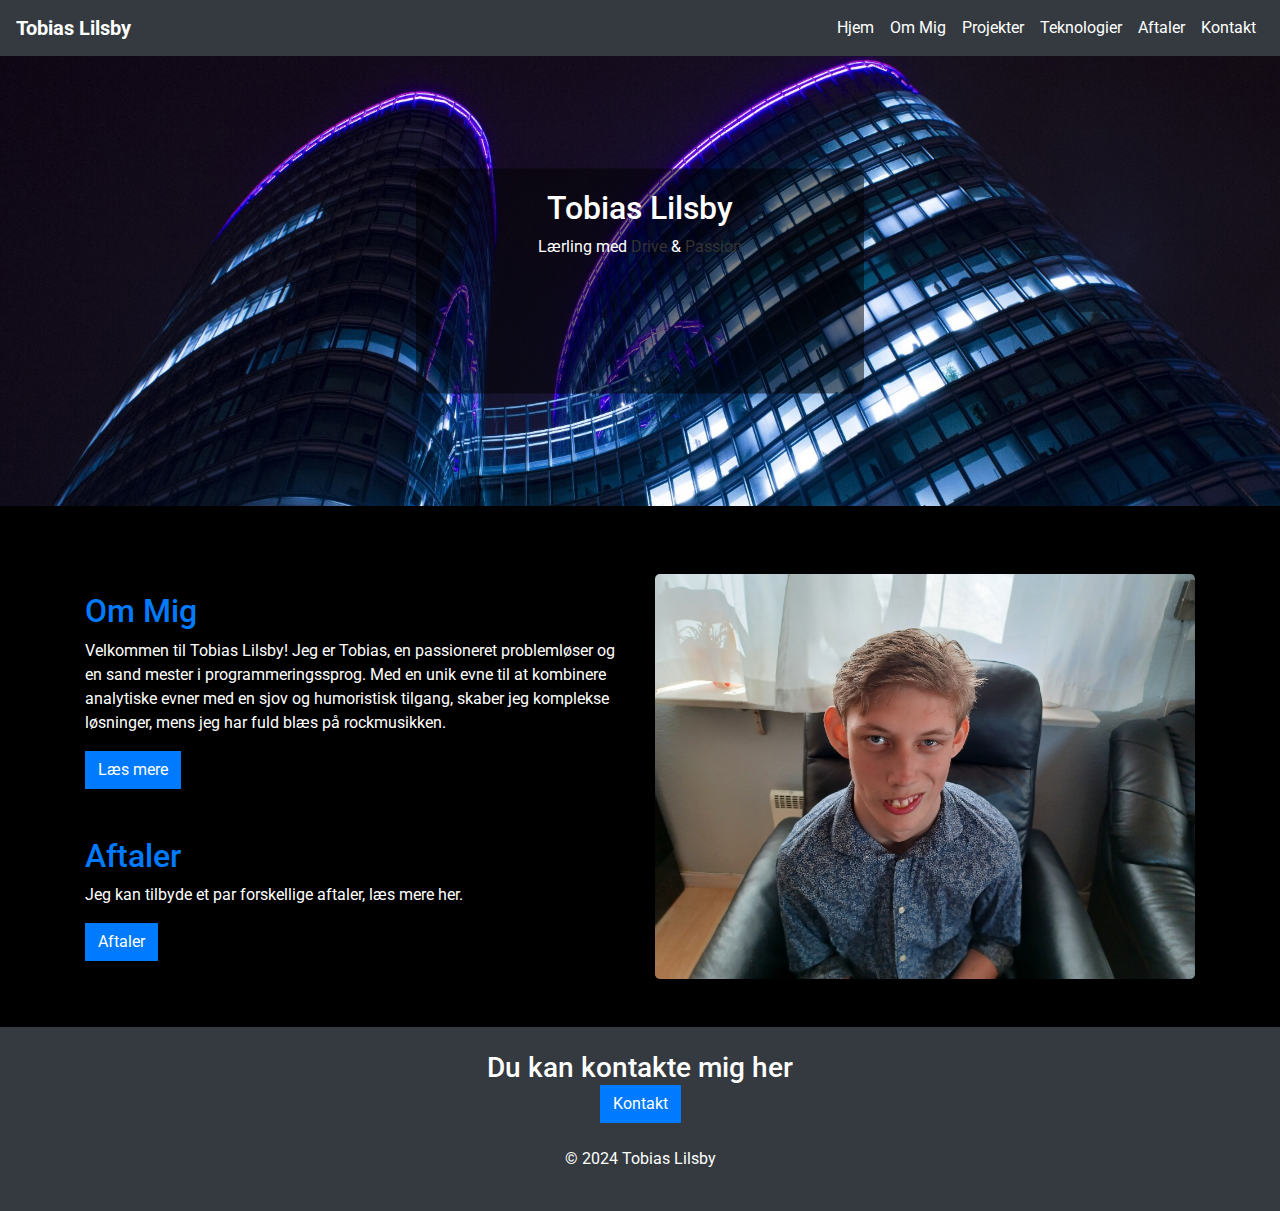
<file: PortofolioWebsite/index.html>
<!DOCTYPE html>
<html lang="da">
<head>
  <meta charset="UTF-8">
  <meta name="viewport" content="width=device-width, initial-scale=1.0">
  <title>Tobias Lilsby - Hjem</title>
  <link href="https://fonts.googleapis.com/css2?family=Roboto:wght@700&display=swap" rel="stylesheet">
  <link rel="stylesheet" href="https://stackpath.bootstrapcdn.com/bootstrap/4.5.2/css/bootstrap.min.css">
  <link rel="stylesheet" href="style.css">

  <link rel="apple-touch-icon" sizes="180x180" href="img/icon/apple-touch-icon.png">
  <link rel="icon" type="image/png" sizes="32x32" href="img/icon/favicon-32x32.png">
  <link rel="icon" type="image/png" sizes="16x16" href="img/icon/favicon-16x16.png">
  <link rel="icon" type="image/png" sizes="192x192" href="img/icon/android-chrome-192x192.png">
  <link rel="icon" type="image/ico" sizes="16x16" href="img/icon/favicon.ico">
  <link rel="manifest" href="/site.webmanifest">
  
</head>

<body>
  <header>
    <nav class="navbar navbar-expand-lg" style="background-color: #343a40;">
      <a class="navbar-brand text-white font-weight-bold" href="#">Tobias Lilsby</a>
      <button class="navbar-toggler" type="button" data-toggle="collapse" data-target="#navbarNav" aria-controls="navbarNav" aria-expanded="false" aria-label="Toggle navigation">
        <span class="navbar-toggler-icon"></span>
      </button>
      <div class="collapse navbar-collapse" id="navbarNav">
        <ul class="navbar-nav ml-auto">
          <li class="nav-item"><a class="nav-link" href="index.html">Hjem</a></li>
          <li class="nav-item"><a class="nav-link" href="about.html">Om Mig</a></li>
          <li class="nav-item"><a class="nav-link" href="#projects">Projekter</a></li>
          <li class="nav-item"><a class="nav-link" href="#technologies">Teknologier</a></li>
          <li class="nav-item"><a class="nav-link" href="#services">Aftaler</a></li>
          <li class="nav-item"><a class="nav-link" href="contact.html">Kontakt</a></li>
        </ul>
      </div>
    </nav>

    <div class="top-image-container">
      <img src="img/top-img.jpg" alt="Billede" class="top-image">
      <div class="overlay">
        <div class="text">
          <h2>Tobias Lilsby</h2>
          <p>Lærling med <span class="highlight">Drive</span> & <span class="highlight">Passion</span></p>
        </div>
      </div>
    </div>

  </header>

  <!-- Hjem sektion -->
   <!-- Om Mig og Aftaler sektion -->
   <section id="about" class="py-5">
    <div class="container">
      <div class="row align-items-center">
        <!-- Venstre side: Om Mig og Aftaler -->
        <div class="col-md-6">
          <div class="mb-5">
            <h2 class="text-primary">Om Mig</h2>
            <p>Velkommen til Tobias Lilsby! Jeg er Tobias, en passioneret problemløser og en sand mester i programmeringssprog. Med en unik evne til at kombinere analytiske evner med en sjov og humoristisk tilgang, skaber jeg komplekse løsninger, mens jeg har fuld blæs på rockmusikken.</p>
            <a href="about.html" class="btn btn-primary">Læs mere</a>
          </div>
          <div>
            <h2 class="text-primary">Aftaler</h2>
            <p>Jeg kan tilbyde et par forskellige aftaler, læs mere her.</p>
            <a href="services.html" class="btn btn-primary">Aftaler</a>
          </div>
        </div>
        <!-- Højre side: Billede af dig -->
        <div class="col-md-6">
          <img src="img/billede-af-mig.jpeg" alt="Tobias" class="img-fluid rounded-lg">
        </div>
      </div>
    </div>
  </section>

  
<!-- Footer -->
<footer class="py-4 bg-dark">
  <div class="container text-center">
    <h3 class="mb-0">Du kan kontakte mig her</h3>
    <a href="contact.html" class="btn btn-primary mb-4">Kontakt</a>
  </div>

  <p>&copy; 2024 Tobias Lilsby</p>
</footer>

  <script src="script.js"></script>
</body>
</html>
</file>
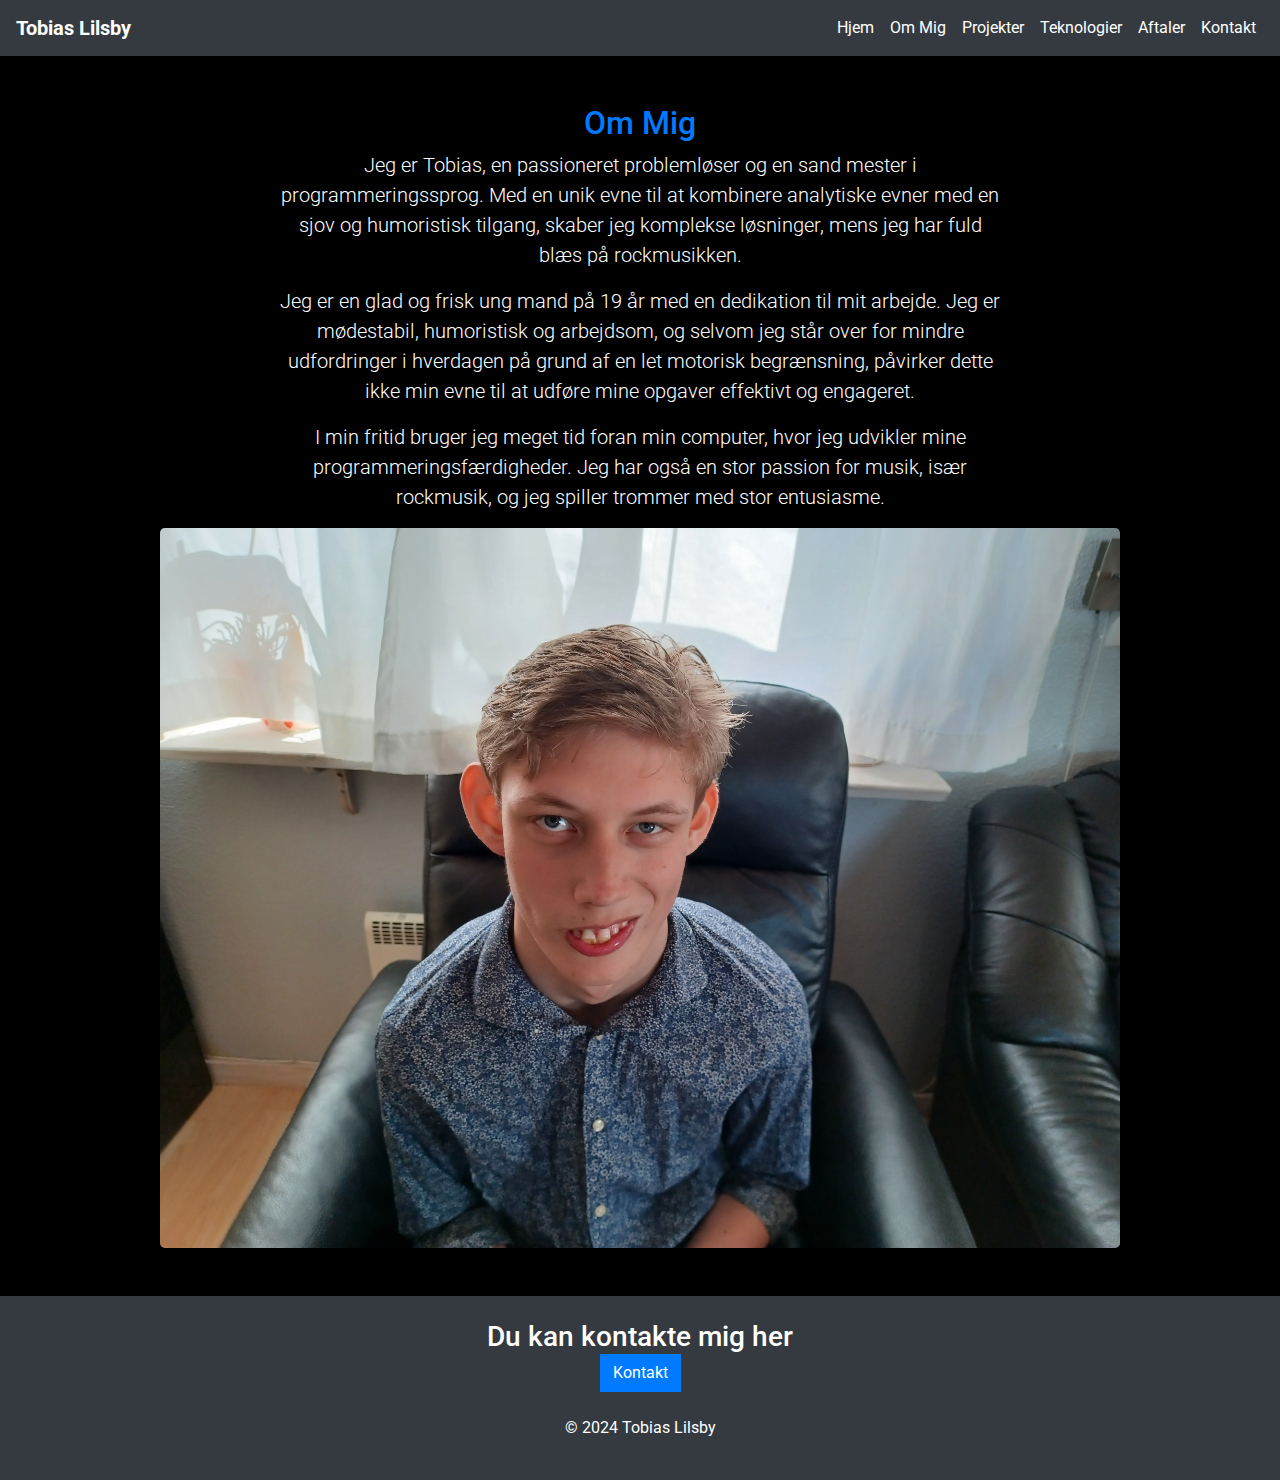
<file: PortofolioWebsite/about.html>
<!DOCTYPE html>
<html lang="da">
<head>
  <meta charset="UTF-8">
  <meta name="viewport" content="width=device-width, initial-scale=1.0">
  <title>Tobias Lilsby - Om Mig</title>
  <link href="https://fonts.googleapis.com/css2?family=Roboto:wght@700&display=swap" rel="stylesheet">
  <link rel="stylesheet" href="https://stackpath.bootstrapcdn.com/bootstrap/4.5.2/css/bootstrap.min.css">
  <link rel="stylesheet" href="style.css">

  <link rel="apple-touch-icon" sizes="180x180" href="img/icon/apple-touch-icon.png">
  <link rel="icon" type="image/png" sizes="32x32" href="img/icon/favicon-32x32.png">
  <link rel="icon" type="image/png" sizes="16x16" href="img/icon/favicon-16x16.png">
  <link rel="icon" type="image/png" sizes="192x192" href="img/icon/android-chrome-192x192.png">
  <link rel="icon" type="image/ico" sizes="16x16" href="img/icon/favicon.ico">
  <link rel="manifest" href="/site.webmanifest">
  
</head>
<body>
  <header>
    <nav class="navbar navbar-dark bg-dark navbar-expand-lg">
      <a class="navbar-brand text-white font-weight-bold" href="#">Tobias Lilsby</a>
      <ul class="navbar-nav ml-auto">
        <li class="nav-item"><a class="nav-link" href="home.html">Hjem</a></li>
        <li class="nav-item"><a class="nav-link" href="about.html">Om Mig</a></li>
        <li class="nav-item"><a class="nav-link" href="#projects">Projekter</a></li>
        <li class="nav-item"><a class="nav-link" href="#technologies">Teknologier</a></li>
        <li class="nav-item"><a class="nav-link" href="services.html">Aftaler</a></li>
        <li class="nav-item"><a class="nav-link" href="contact.html">Kontakt</a></li>
      </ul>
    </nav>
  </header>

  <!-- Om Mig sektion -->
  <section id="about" class="py-5 text-center">
    <div class="container">
      <h2 class="text-primary">Om Mig</h2>
      <div class="row justify-content-center">
        <div class="col-md-8">
          <div class="lead text-center">
            <p>Jeg er Tobias, en passioneret problemløser og en sand mester i programmeringssprog. Med en unik evne til at kombinere analytiske evner med en sjov og humoristisk tilgang, skaber jeg komplekse løsninger, mens jeg har fuld blæs på rockmusikken.</p>
            <p>Jeg er en glad og frisk ung mand på 19 år med en dedikation til mit arbejde. Jeg er mødestabil, humoristisk og arbejdsom, og selvom jeg står over for mindre udfordringer i hverdagen på grund af en let motorisk begrænsning, påvirker dette ikke min evne til at udføre mine opgaver effektivt og engageret.</p>
            <p>I min fritid bruger jeg meget tid foran min computer, hvor jeg udvikler mine programmeringsfærdigheder. Jeg har også en stor passion for musik, især rockmusik, og jeg spiller trommer med stor entusiasme.</p>
          </div>
        </div>
      </div>
      <div class="row justify-content-center">
        <div class="col-md-6 center-image">
          <img src="img/billede-af-mig.jpeg" alt="Tobias" class="img-fluid rounded-lg" style="max-width: 400%">
        </div>
      </div>
    </div>
  </section>

  
<!-- Footer -->
<footer class="py-4 bg-dark">
  <div class="container text-center">
    <h3 class="mb-0">Du kan kontakte mig her</h3>
    <a href="contact.html" class="btn btn-primary mb-4">Kontakt</a>
  </div>

  <p>&copy; 2024 Tobias Lilsby</p>
</footer>

  <script src="script.js"></script>
</body>
</html>
</file>
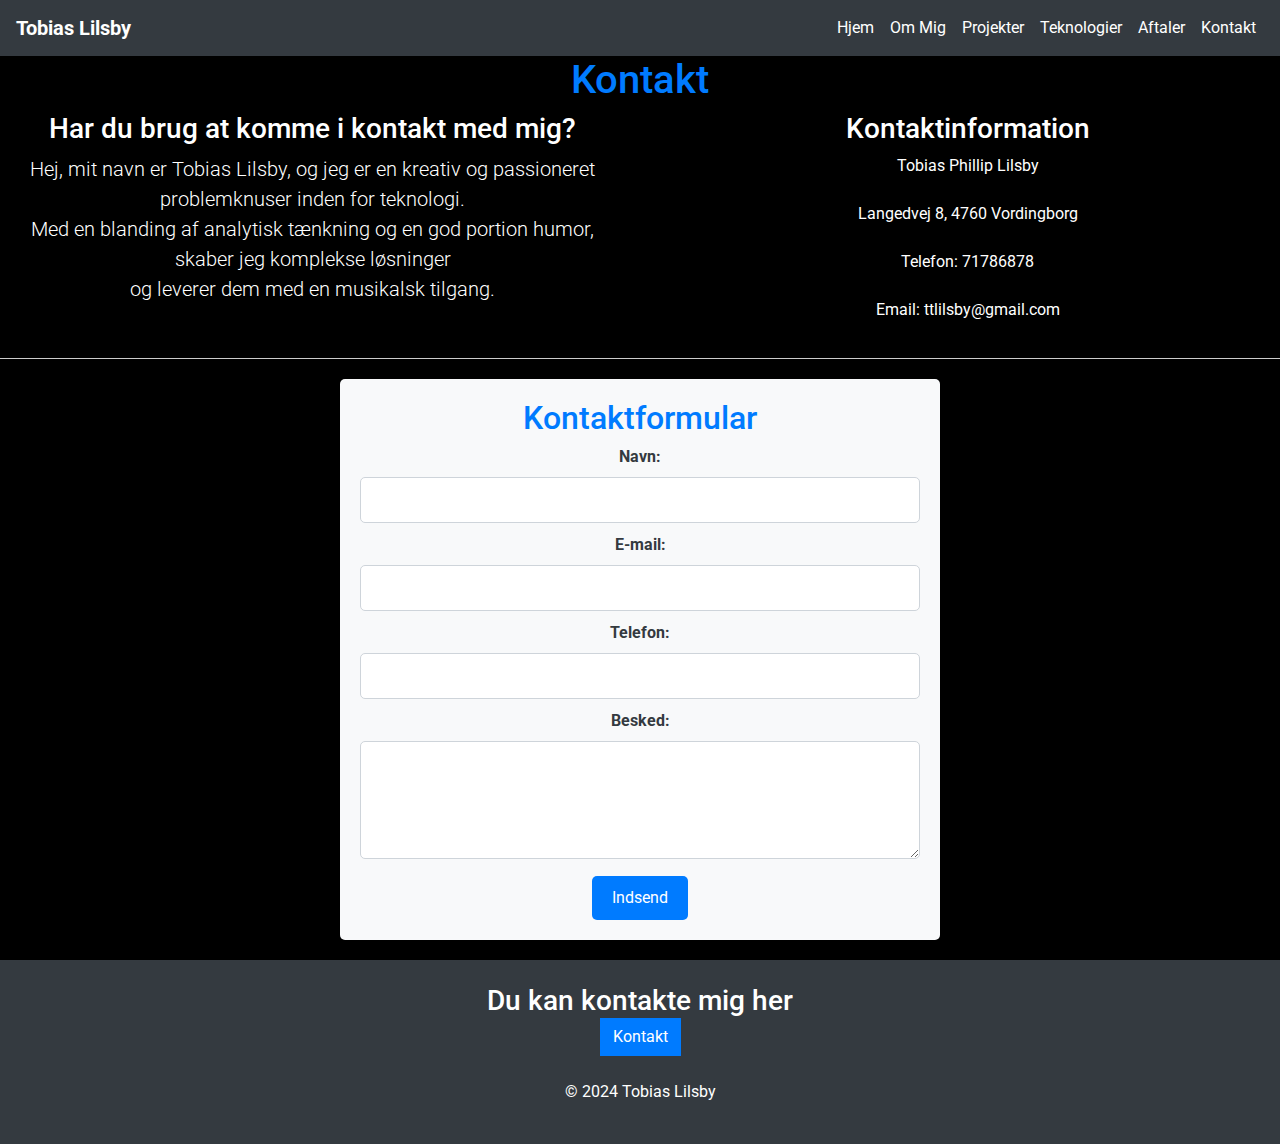
<file: PortofolioWebsite/contact.html>
<!DOCTYPE html>
<html lang="da">
<head>
  <meta charset="UTF-8">
  <meta name="viewport" content="width=device-width, initial-scale=1.0">
  <title>Tobias Lilsby - Kontakt</title>
  <link href="https://fonts.googleapis.com/css2?family=Roboto:wght@700&display=swap" rel="stylesheet">
  <link rel="stylesheet" href="https://stackpath.bootstrapcdn.com/bootstrap/4.5.2/css/bootstrap.min.css">
  <link rel="stylesheet" href="style.css">

  <link rel="apple-touch-icon" sizes="180x180" href="img/icon/apple-touch-icon.png">
  <link rel="icon" type="image/png" sizes="32x32" href="img/icon/favicon-32x32.png">
  <link rel="icon" type="image/png" sizes="16x16" href="img/icon/favicon-16x16.png">
  <link rel="icon" type="image/png" sizes="192x192" href="img/icon/android-chrome-192x192.png">
  <link rel="icon" type="image/ico" sizes="16x16" href="img/icon/favicon.ico">
  <link rel="manifest" href="/site.webmanifest">


  <style>
    /* Tilpasninger til kontaktformularen */
    .formcontainer {
      max-width: 600px;
      margin: 20px auto;
      padding: 20px;
      background-color: #f8f9fa; /* Baggrundsfarve tilpasset resten af hjemmesiden */
      border-radius: 5px;
      box-shadow: 0 0 10px rgba(0, 0, 0, 0.1);
      color: #fff; /* Tekstfarve tilpasset resten af hjemmesiden */
      text-align: center; /* Centrer alt indhold */
    }

    .text-primary {
      color: #007bff; /* Overskriftsfarve tilpasset resten af hjemmesiden */
    }

    label {
      font-weight: bold; /* Gør etiketterne fet for at skille dem ud */
      color: #fff; /* Farve tilpasset resten af hjemmesiden */
    }

    input[type="text"],
    input[type="email"],
    input[type="tel"],
    textarea {
      width: 100%;
      padding: 10px;
      margin-bottom: 10px;
      border: 1px solid #ced4da; /* Farve tilpasset resten af hjemmesiden */
      border-radius: 5px;
      box-sizing: border-box;
    }

    button[type="submit"] {
      background-color: #007bff;
      color: #fff;
      padding: 10px 20px;
      border: none;
      border-radius: 5px;
      cursor: pointer;
    }

    button[type="submit"]:hover {
      background-color: #0056b3;
    }

    .error {
      color: red;
    }
  </style>

</head>
<body>
  <header>
    <nav class="navbar navbar-dark bg-dark navbar-expand-lg">
      <a class="navbar-brand text-white font-weight-bold" href="#">Tobias Lilsby</a>
      <ul class="navbar-nav ml-auto">
        <li class="nav-item"><a class="nav-link" href="home.html">Hjem</a></li>
        <li class="nav-item"><a class="nav-link" href="about.html">Om Mig</a></li>
        <li class="nav-item"><a class="nav-link" href="#projects">Projekter</a></li>
        <li class="nav-item"><a class="nav-link" href="#technologies">Teknologier</a></li>
        <li class="nav-item"><a class="nav-link" href="services.html">Aftaler</a></li>
        <li class="nav-item"><a class="nav-link" href="contact.html">Kontakt</a></li>
      </ul>
    </nav>
  </header>

  <h1 class="text-primary text-center">Kontakt</h1>

  <!-- Overskrift og tekstsektion -->
  <div class="row text-center">
    <div class="col-md-6">
      <h3>Har du brug at komme i kontakt med mig?</h3>
      <p class="lead">Hej, mit navn er Tobias Lilsby, og jeg er en kreativ og passioneret problemknuser inden for teknologi. 
        <br>Med en blanding af analytisk tænkning og en god portion humor, skaber jeg komplekse løsninger 
        <br>og leverer dem med en musikalsk tilgang.</p>
    </div>
    <div class="col-md-6">
      <h3>Kontaktinformation</h3>
      <p>Tobias Phillip Lilsby<br><br>
      Langedvej 8, 4760 Vordingborg<br><br>
      Telefon: 71786878<br><br>
      Email: ttlilsby@gmail.com</p>
    </div>
  </div>

  <hr class="styled-line">

  <div class="formcontainer">
    <h2 class="text-primary">Kontaktformular</h2>

    <!-- Formularen -->
    <form id="contactForm" action="https://formspree.io/f/mbjnaorw" method="POST">
      <!-- Navn -->
      <label class="text-dark" for="name">Navn:</label>
      <input type="text" id="name" name="name" required>

      <!-- E-mail -->
      <label class="text-dark" for="email">E-mail:</label>
      <input type="email" id="email" name="email" required>

      <!-- Telefon -->
      <label class="text-dark" for="phone">Telefon:</label>
      <input type="tel" id="phone" name="phone">

      <!-- Besked -->
      <label class="text-dark" for="message">Besked:</label>
      <textarea id="message" name="message" rows="4" required></textarea>

      <!-- Indsend knap -->
      <button type="submit">Indsend</button>
    </form>
  </div>
  <script src="script.js"></script>
</body>

 
<!-- Footer -->
<footer class="py-4 bg-dark">
  <div class="container text-center">
    <h3 class="mb-0">Du kan kontakte mig her</h3>
    <a href="contact.html" class="btn btn-primary mb-4">Kontakt</a>
  </div>

  <p>&copy; 2024 Tobias Lilsby</p>
</footer>
</html>
</file>
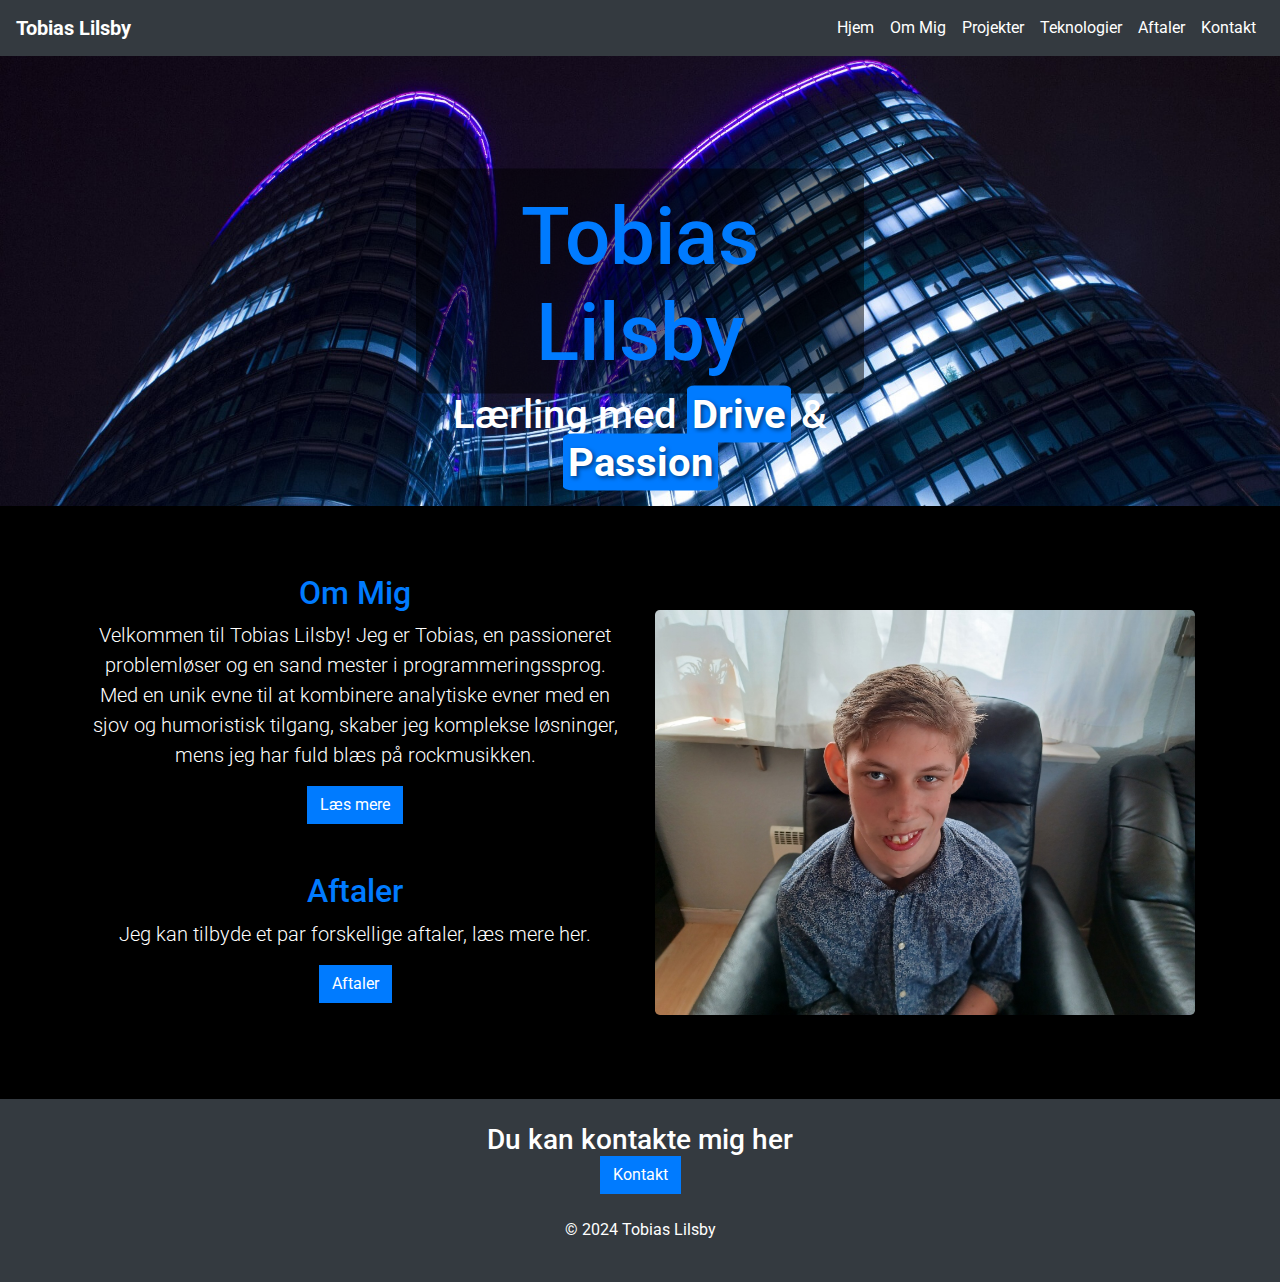
<file: PortofolioWebsite/home.html>
<!DOCTYPE html>
<html lang="da">
<head>
  <meta charset="UTF-8">
  <meta name="viewport" content="width=device-width, initial-scale=1.0">
  <title>Tobias Lilsby - Hjem</title>
  <link href="https://fonts.googleapis.com/css2?family=Roboto:wght@700&display=swap" rel="stylesheet">
  <link rel="stylesheet" href="https://stackpath.bootstrapcdn.com/bootstrap/4.5.2/css/bootstrap.min.css">
  <link rel="stylesheet" href="style.css">

  <link rel="apple-touch-icon" sizes="180x180" href="img/icon/apple-touch-icon.png">
  <link rel="icon" type="image/png" sizes="32x32" href="img/icon/favicon-32x32.png">
  <link rel="icon" type="image/png" sizes="16x16" href="img/icon/favicon-16x16.png">
  <link rel="icon" type="image/png" sizes="192x192" href="img/icon/android-chrome-192x192.png">
  <link rel="icon" type="image/ico" sizes="16x16" href="img/icon/favicon.ico">
  <link rel="manifest" href="/site.webmanifest">
  
</head>
<body>
  <header>
    <nav class="navbar navbar-dark bg-dark navbar-expand-lg">
      <a class="navbar-brand text-white font-weight-bold" href="#">Tobias Lilsby</a>
      <ul class="navbar-nav ml-auto">
        <li class="nav-item"><a class="nav-link" href="home.html">Hjem</a></li>
        <li class="nav-item"><a class="nav-link" href="about.html">Om Mig</a></li>
        <li class="nav-item"><a class="nav-link" href="#projects">Projekter</a></li>
        <li class="nav-item"><a class="nav-link" href="#technologies">Teknologier</a></li>
        <li class="nav-item"><a class="nav-link" href="services.html">Aftaler</a></li>
        <li class="nav-item"><a class="nav-link" href="contact.html">Kontakt</a></li>
      </ul>
    </nav>
    
    <div class="top-image-container">
      <img src="img/top-img.jpg" alt="Billede" class="top-image">
      <div class="overlay">
        <div class="text">
          <h1 class="text-primary">Tobias Lilsby</h1>
          <h3>Lærling med <span class="wow"><strong>Drive</strong></span> & <span class="wow"><strong>Passion</strong></span></h3>
        </div>
      </div>
    </div>
    
  </header>

  <!-- Hjem sektion -->
   <section id="about" class="py-5">
    <div class="container">
      <div class="row align-items-center">
        <!-- Venstre side: Om Mig og Aftaler -->
        <div class="col-md-6">
          <div class="lead mb-5 text-center">
            <h2 class="text-primary">Om Mig</h2>
            <p>Velkommen til Tobias Lilsby! Jeg er Tobias, en passioneret problemløser og en sand mester i programmeringssprog. Med en unik evne til at kombinere analytiske evner med en sjov og humoristisk tilgang, skaber jeg komplekse løsninger, mens jeg har fuld blæs på rockmusikken.</p>
            <a href="about.html" class="btn btn-primary">Læs mere</a>
          </div>
          <div class="lead mb-5 text-center">
            <h2 class="text-primary">Aftaler</h2>
            <p>Jeg kan tilbyde et par forskellige aftaler, læs mere her.</p>
            <a href="services.html" class="btn btn-primary">Aftaler</a>
          </div>
        </div>
        <!-- Højre side: Billede af dig -->
        <div class="col-md-6">
          <img src="img/billede-af-mig.jpeg" alt="Tobias" class="img-fluid rounded-lg">
        </div>
      </div>
    </div>
  </section>

  
<!-- Footer -->
<footer class="py-4 bg-dark">
  <div class="container text-center">
    <h3 class="mb-0">Du kan kontakte mig her</h3>
    <a href="contact.html" class="btn btn-primary mb-4">Kontakt</a>
  </div>

  <p>&copy; 2024 Tobias Lilsby</p>
</footer>

  <script src="script.js"></script>
</body>
</html>
</file>
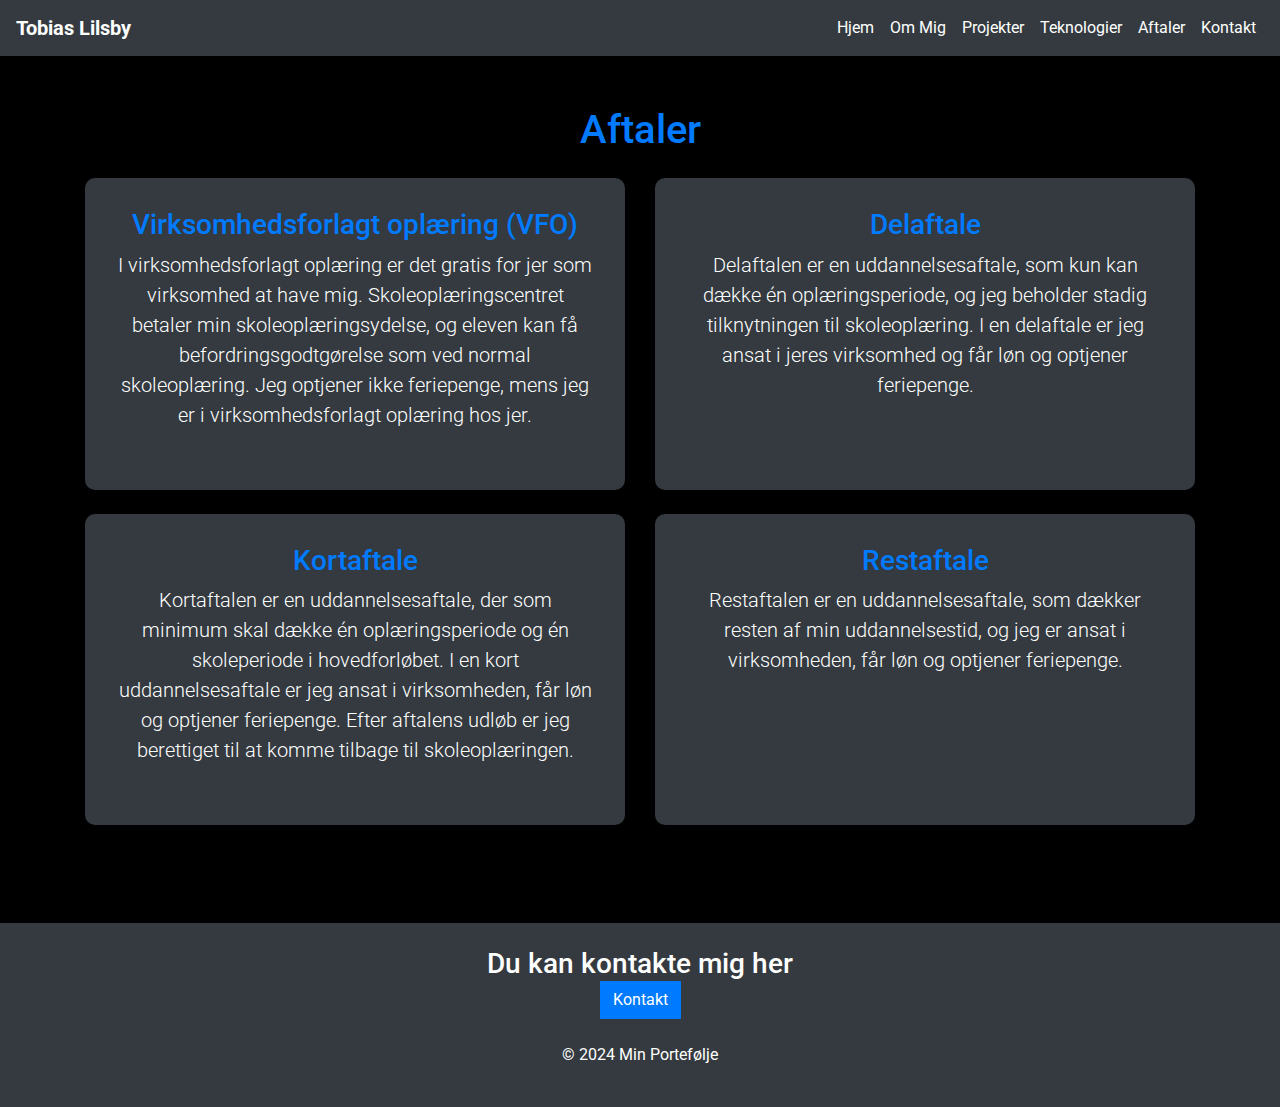
<file: PortofolioWebsite/services.html>
<!DOCTYPE html>
<html lang="da">
<head>
  <meta charset="UTF-8">
  <meta name="viewport" content="width=device-width, initial-scale=1.0">
  <title>Tobias Lilsby - Aftaler</title>
  <link href="https://fonts.googleapis.com/css2?family=Roboto:wght@700&display=swap" rel="stylesheet">
  <link rel="stylesheet" href="https://stackpath.bootstrapcdn.com/bootstrap/4.5.2/css/bootstrap.min.css">
  <link rel="stylesheet" href="style.css">
  
  <link rel="apple-touch-icon" sizes="180x180" href="img/icon/apple-touch-icon.png">
  <link rel="icon" type="image/png" sizes="32x32" href="img/icon/favicon-32x32.png">
  <link rel="icon" type="image/png" sizes="16x16" href="img/icon/favicon-16x16.png">
  <link rel="icon" type="image/png" sizes="192x192" href="img/icon/android-chrome-192x192.png">
  <link rel="icon" type="image/ico" sizes="16x16" href="img/icon/favicon.ico">
  <link rel="manifest" href="/site.webmanifest">
  
</head>
<body>
  <header>
    <nav class="navbar navbar-dark bg-dark navbar-expand-lg">
        <a class="navbar-brand text-white font-weight-bold" href="#">Tobias Lilsby</a>
        <ul class="navbar-nav ml-auto">
          <li class="nav-item"><a class="nav-link" href="home.html">Hjem</a></li>
          <li class="nav-item"><a class="nav-link" href="about.html">Om Mig</a></li>
          <li class="nav-item"><a class="nav-link" href="#projects">Projekter</a></li>
          <li class="nav-item"><a class="nav-link" href="#technologies">Teknologier</a></li>
          <li class="nav-item"><a class="nav-link" href="services.html">Aftaler</a></li>
          <li class="nav-item"><a class="nav-link" href="contact.html">Kontakt</a></li>
        </ul>
      </nav>
  </header>

  <!-- Services sektion -->
  <section id="services">
    <div class="lead container text-center">
      <h1 class="mb-4 text-primary">Aftaler</h1>
      <div class="row">
        <div class="col-lg-6 mb-4">
          <div class="service-box bg-dark">
            <h3 class="text-primary">Virksomhedsforlagt oplæring (VFO)</h3>
            <p class="mb-0">I virksomhedsforlagt oplæring er det gratis for jer som virksomhed at have mig. Skoleoplæringscentret betaler min skoleoplæringsydelse, og eleven kan få befordringsgodtgørelse som ved normal skoleoplæring. Jeg optjener ikke feriepenge, mens jeg er i virksomhedsforlagt oplæring hos jer.</p>
          </div>
        </div>
        <div class="col-lg-6 mb-4">
          <div class="service-box bg-dark">
            <h3 class="text-primary">Delaftale</h3>
            <p class="mb-0">Delaftalen er en uddannelsesaftale, som kun kan dække én oplæringsperiode, og jeg beholder stadig tilknytningen til skoleoplæring. I en delaftale er jeg ansat i jeres virksomhed og får løn og optjener feriepenge.</p>
          </div>
        </div>
      </div>
      <div class="row">
        <div class="col-lg-6 mb-5">
          <div class="service-box bg-dark">
            <h3 class="text-primary">Kortaftale</h3>
            <p class="mb-0">Kortaftalen er en uddannelsesaftale, der som minimum skal dække én oplæringsperiode og én skoleperiode i hovedforløbet. I en kort uddannelsesaftale er jeg ansat i virksomheden, får løn og optjener feriepenge. Efter aftalens udløb er jeg berettiget til at komme tilbage til skoleoplæringen.</p>
          </div>
        </div>
        <div class="col-lg-6 mb-5">
          <div class="service-box bg-dark">
            <h3 class="text-primary">Restaftale</h3>
            <p class="mb-0">Restaftalen er en uddannelsesaftale, som dækker resten af min uddannelsestid, og jeg er ansat i virksomheden, får løn og optjener feriepenge.</p>
          </div>
        </div>
      </div>
    </div>
  </section>


 
<!-- Footer -->
<footer class="py-4 bg-dark">
  <div class="container text-center">
    <h3 class="mb-0">Du kan kontakte mig her</h3>
    <a href="contact.html" class="btn btn-primary mb-4">Kontakt</a>
  </div>

  <p>&copy; 2024 Min Portefølje</p>
</footer>

  <script src="script.js"></script>
</body>
</html>
</file>
<file: PortofolioWebsite/style.css>
/* Tilpasninger til Bootstrap-komponenter */
/* Ændringer til navigationens baggrundsfarve */
.navbar {
    background-color: gray; /* Sort baggrundsfarve */
}

/* Ændring af farven på ankerlinks i navigationen */
.navbar-dark .navbar-nav .nav-link {
    color: #ffffff !important; /* Hvid tekstfarve */
}

/* Tilpasning af egne elementer */
/* Ændringer til sektioners baggrundsfarver */
section {
    background-color: #000000 !important; /* Sort baggrundsfarve */
    color: #ffffff !important; /* Hvid tekstfarve */
    padding: 20px;
}

.top-image {
    width: 100%; /* Sørg for, at billedet fylder hele skærmens bredde */
    max-height: 450px;
    height: auto; /* Juster højden automatisk for at opretholde billedets proportioner */
    display: block; /* Gør billedet til et blok-element for korrekt placering */
    margin-bottom: 20px; /* Tilføj en margin nedenfor billedet for at adskille det fra resten af indholdet */
    object-fit: cover;
}
  
.top-image-container {
    position: relative;
}
  
.overlay {
    position: absolute;
    top: 50%; /* Centrerer boksen vertikalt */
    left: 50%; /* Centrerer boksen horisontalt */
    transform: translate(-50%, -50%);
    padding: 20px;
    background-color: rgba(0, 0, 0, 0.5); /* Sort halvgennemsigtig baggrund */
    border-radius: 10px; /* Afrundede hjørner */
    width: 35%; /* Halv bredde af billedet */
    height: 50%; /* Automatisk højde baseret på indhold */
    max-width: 60%; /* Maksimal bredde af boksen */
    text-align: center;
  }
  
  
.text {
    text-align: center;
    color: white;
    justify-content: center;
}
  
.text h1 {
    font-size: 5em;
    margin-bottom: 10px;
}
  
.text h3 {
    font-size: 2.5em;
}
  
.highlight {
    color: #333; /* Standard tekstfarve */
  }
  
.wow {
    color: #fff; /* Hvid tekstfarve */
    text-shadow: 2px 2px 4px rgba(0, 0, 0, 0.5); /* Tilføj en let skygge */
    background-color: #007bff; /* Blå baggrundsfarve */
    padding: 5px; /* Tilføj lidt plads omkring teksten */
    border-radius: 7%; /* Afrundede hjørner */
}
  
  
/* Centrerer billedet */
.center-image {
    display: flex;
    justify-content: center;
  }

/* Ændring af footerens baggrundsfarve og tekstfarve */
footer {
    background-color: gray; /* Sort baggrundsfarve */
    color: #ffffff !important; /* Hvid tekstfarve */
    text-align: center;
    padding: 10px;
    width: 100%;
}

/* Ændring af farven på ankerlinks i sektionerne */
.section-link {
    color: #17a2b8 !important; /* Blå farve */
}

/* Fancy styling til services sektion */
#services {
    background-color: #f8f9fa; /* Baggrundsfarve */
    padding: 50px 0;
}

.service-box {
    background-color: gray; /* Grå baggrundsfarve til hver boks */
    border-radius: 10px; /* Afrundede hjørner */
    padding: 30px;
    box-shadow: 0 4px 6px rgba(0, 0, 0, 0.1); /* Skyggeeffekt */
    margin-bottom: 30px; /* Mellemrum mellem boksene */
    height: 100%;
    display: flex;
    flex-direction: column;
}

/* Tilføjelse af en border-radius til knapper */
.btn {
    border-radius: 0;
}

/* Ændring af farven på knapper */
.btn-primary {
    background-color: #007bff !important; /* Mørk blå farve */
    border-color: #007bff !important; /* Mørk blå farve */
    color: #ffffff !important; /* Hvid tekstfarve */
}

.styled-line {
    border: none;
    height: 1px;
    background-color: #ccc; /* Farven på den stilede linje */
    margin: 20px 0; /* Juster efter behov for at adskille elementerne */
  }
  

/* Ændring af farven på overskrifter */
h1, h2, h3 {
    color: #007bff; /* Blå farve */
  }
  

/* Ændringer til din tilpassede stil */
/* Ændring af baggrundsfarven til sort */
body {
    background-color: #000000; /* Sort baggrundsfarve */
    font-family: 'Roboto', sans-serif;
}

/* Ændring af tekstfarven til hvid */
body, .navbar-brand, .navbar-nav .nav-link, h1, h2, h3, h4, h5, h6, p {
    color: #ffffff !important; /* Hvid tekstfarve */
}
</file>
